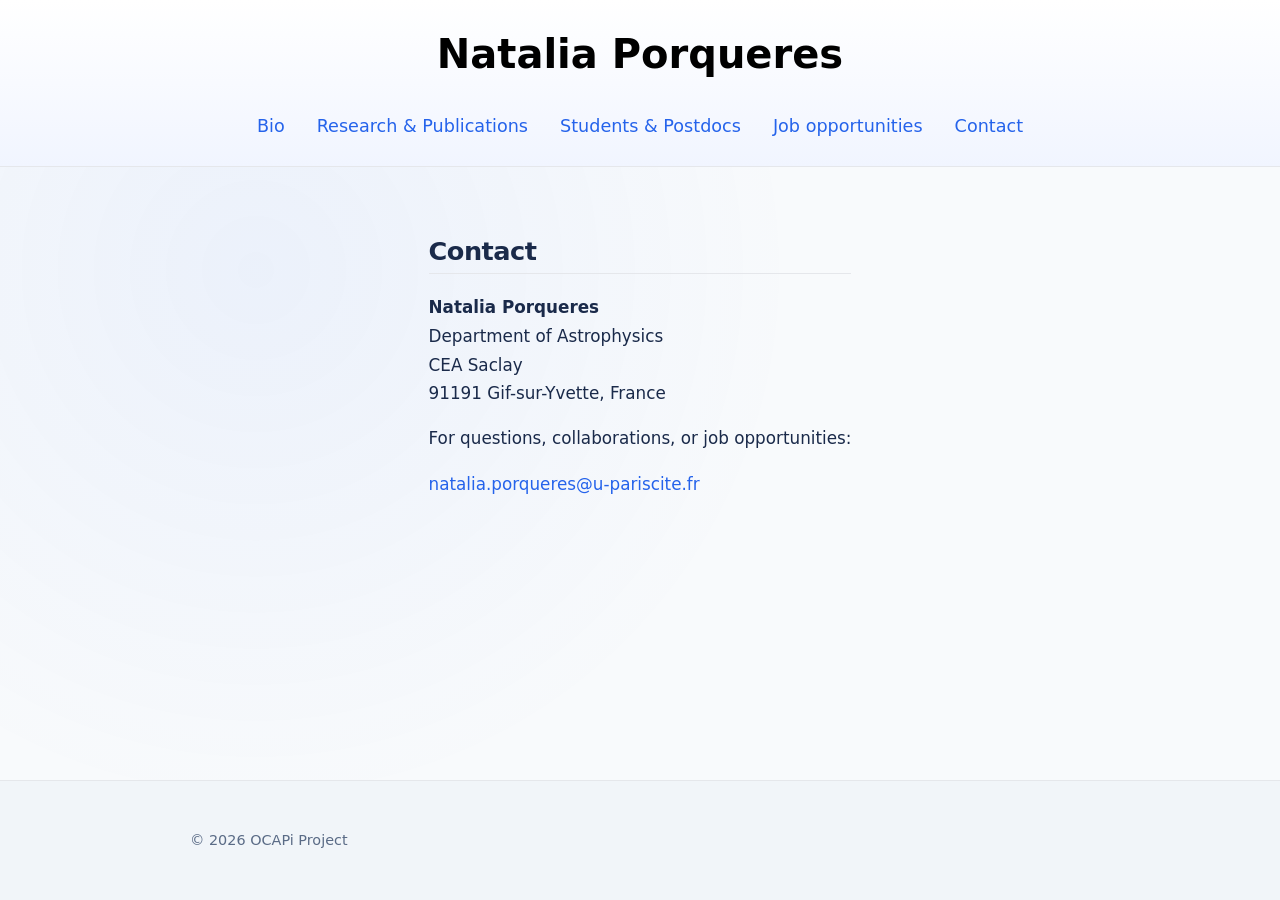
<file: contact.html>
<!DOCTYPE html>
<html lang="en">
<head>
  <meta charset="UTF-8">
  <meta name="viewport" content="width=device-width, initial-scale=1.0" />
  <title>Team</title>
  <link rel="stylesheet" href="style.css">
</head>

<body>

<header class="site-header">

<div class="site-title">
  <a href="index.html">Natalia Porqueres</a>
</div>
  
  <!-- Navigation (right) -->
  <nav aria-label="Main navigation">
    <a href="index.html">Bio</a>
    <a href="publications.html">Research & Publications</a>
    <a href="students_postdocs.html">Students & Postdocs</a>
    <a href="jobs.html">Job opportunities</a>
    <a href="contact.html">Contact</a>
  </nav>

</header>

<main>
<section>
    <h2>Contact</h2>

    <p>
      <strong>Natalia Porqueres</strong><br>
      Department of Astrophysics<br>
      CEA Saclay<br>
      91191 Gif-sur-Yvette, France
    </p>

    <p>
      For questions, collaborations, or job opportunities:
    </p>

    <p>
      <a href="mailto:natalia.porqueres@u-pariscite.fr">
        natalia.porqueres@u-pariscite.fr
      </a>
    </p>
  </section>
</main>

<footer>
<div class="footer-container">
  
  <div class="footer-left">
    <p>© 2026 OCAPi Project</p>
  </div>

</div>
</footer>

</body>
</html>
</file>
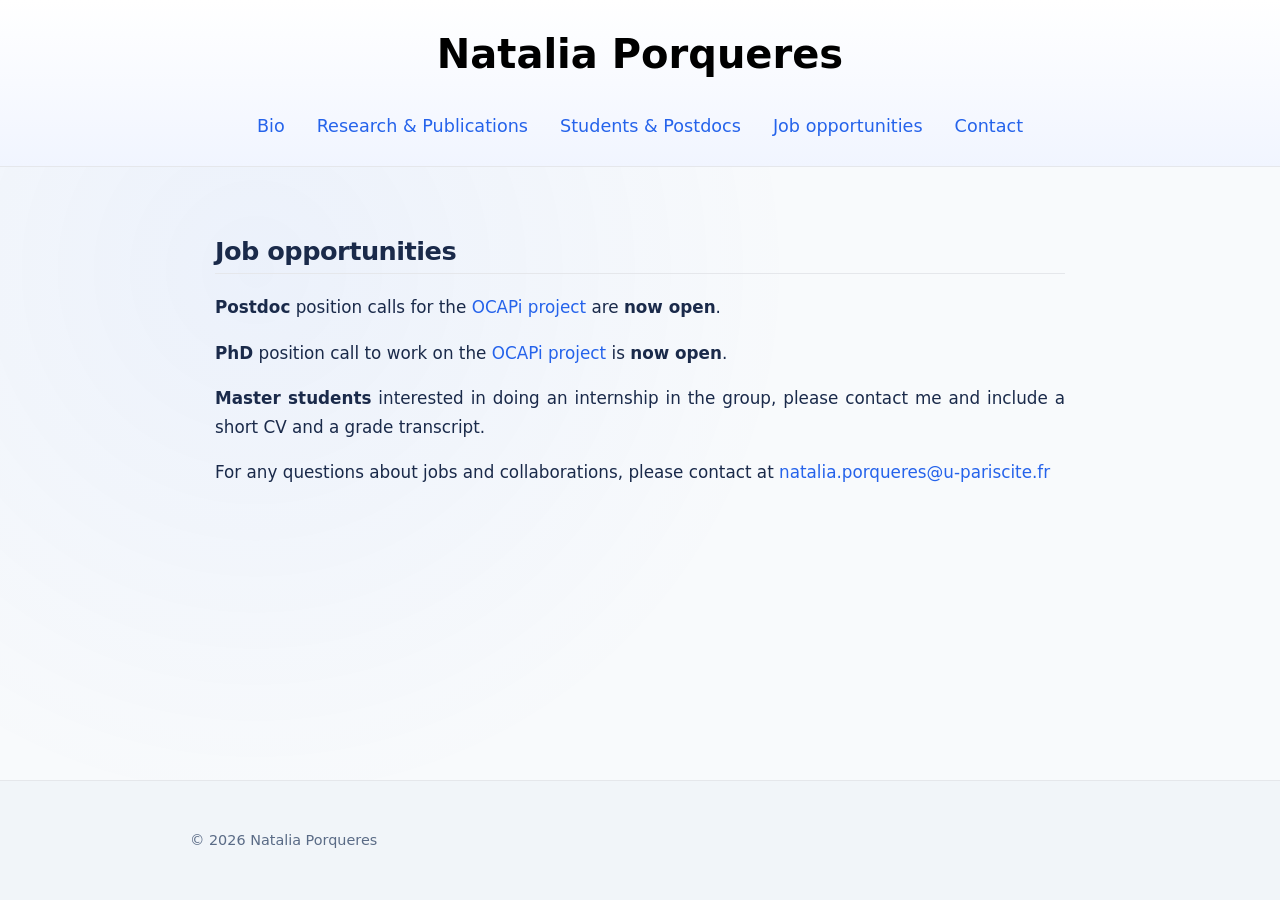
<file: jobs.html>
<!DOCTYPE html>
<html lang="en">
<head>
  <meta charset="UTF-8">
  <meta name="viewport" content="width=device-width, initial-scale=1.0" />
  <title>Job opportunities</title>
  <link rel="stylesheet" href="style.css">
</head>

<body>

<header class="site-header">

<div class="site-title">
  <a href="index.html">Natalia Porqueres</a>
</div>
  
  <!-- Navigation (right) -->
  <nav aria-label="Main navigation">
    <a href="index.html">Bio</a>
    <a href="publications.html">Research & Publications</a>
    <a href="students_postdocs.html">Students & Postdocs</a>
    <a href="jobs.html">Job opportunities</a>
    <a href="contact.html">Contact</a>
  </nav>

</header>

<main>
<section>
    <h2>Job opportunities</h2>

    <p>
      <strong>Postdoc</strong> position calls for the 
      <a href="https://nataliaporqueres.github.io/ocapi/positions.html" target="_blank" rel="noopener noreferrer"> OCAPi project</a> 
      are <strong>now open</strong>.
    </p>

    <p>
      <strong>PhD</strong> position call to work on the
      <a href="https://nataliaporqueres.github.io/ocapi/positions.html" target="_blank" rel="noopener noreferrer"> OCAPi project</a> 
      is <strong>now open</strong>. 
    </p>

    <p>
      <strong>Master students</strong> interested in doing an internship in the group, please contact me and include a short CV and a grade transcript.
    </p>

   <p>
     For any questions about jobs and collaborations, please contact at
     <a href="mailto:natalia.porqueres@u-pariscite.fr">
          natalia.porqueres@u-pariscite.fr
     </a>
   </p>
  
  </section>
</main>

<footer>
<div class="footer-container">
  
  <div class="footer-left">
    <p>© 2026 Natalia Porqueres</p>
  </div>

</div>
</footer>

</body>
</html>
</file>
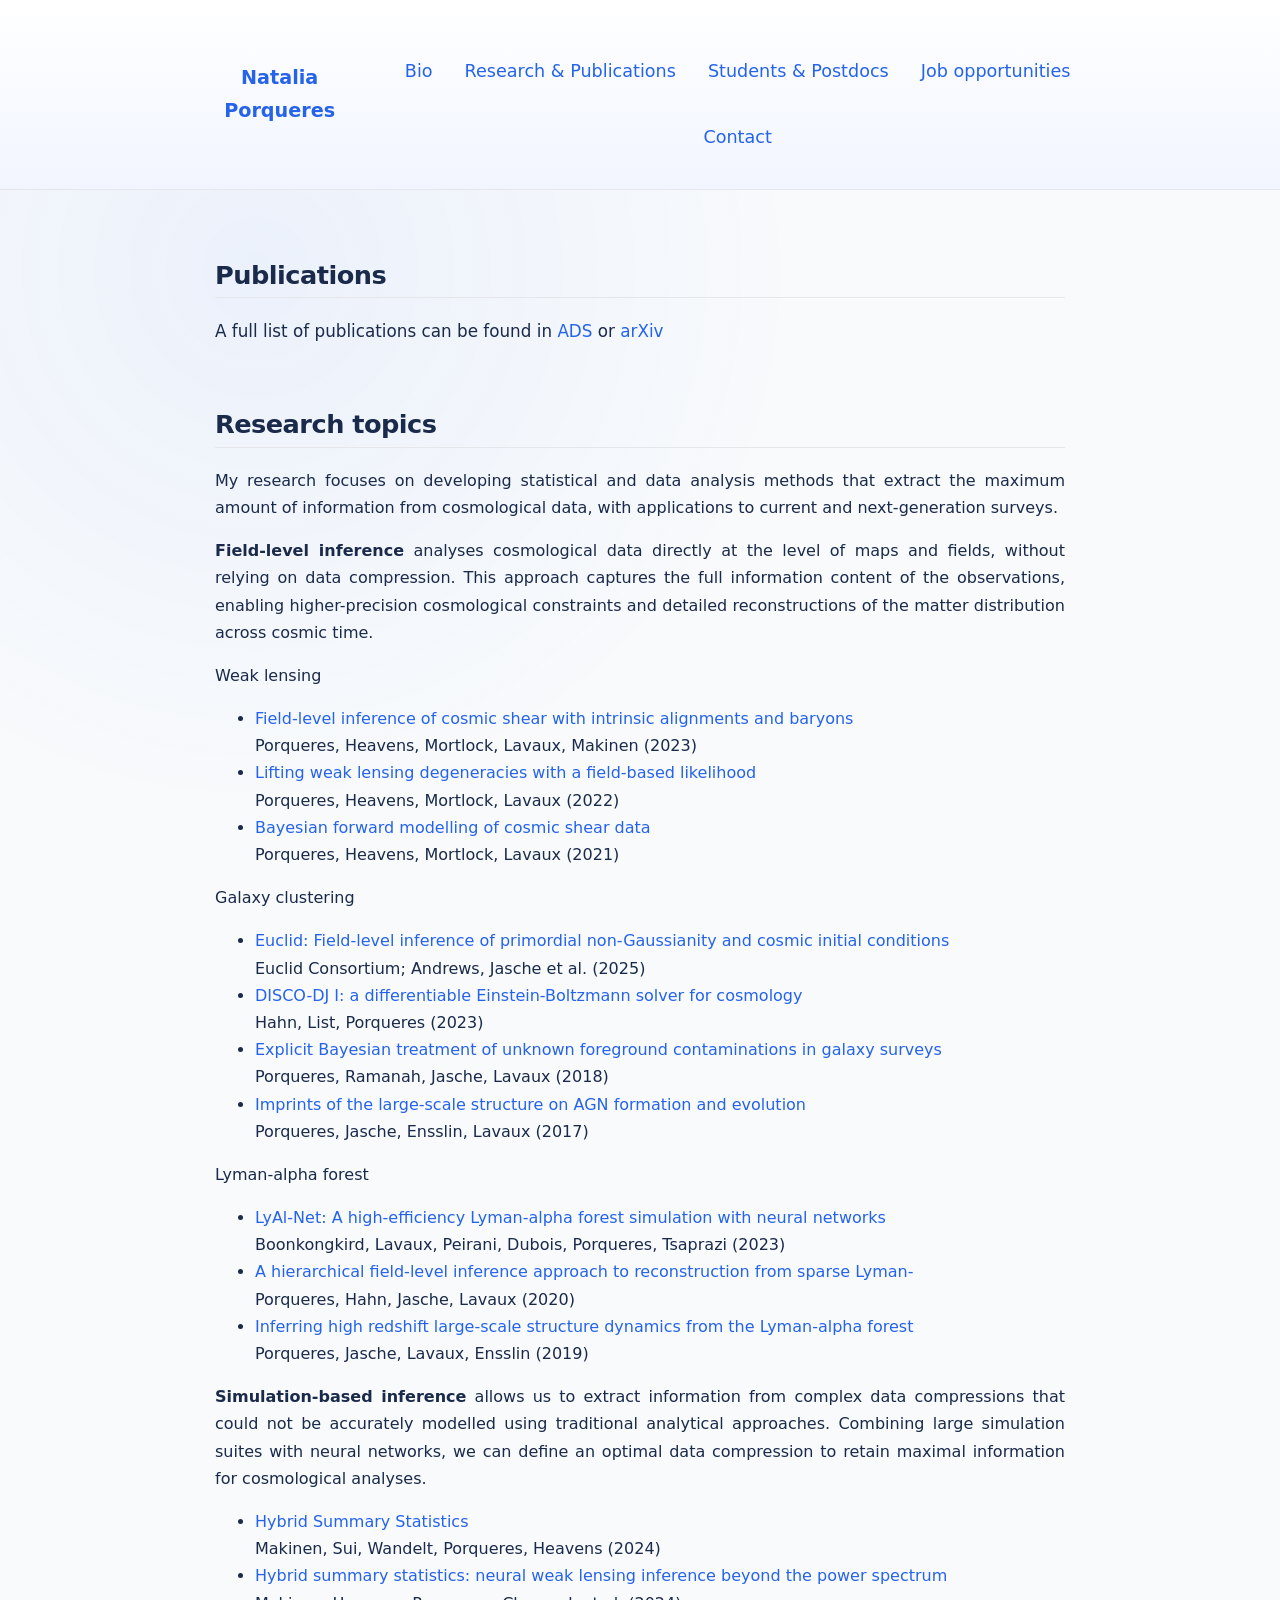
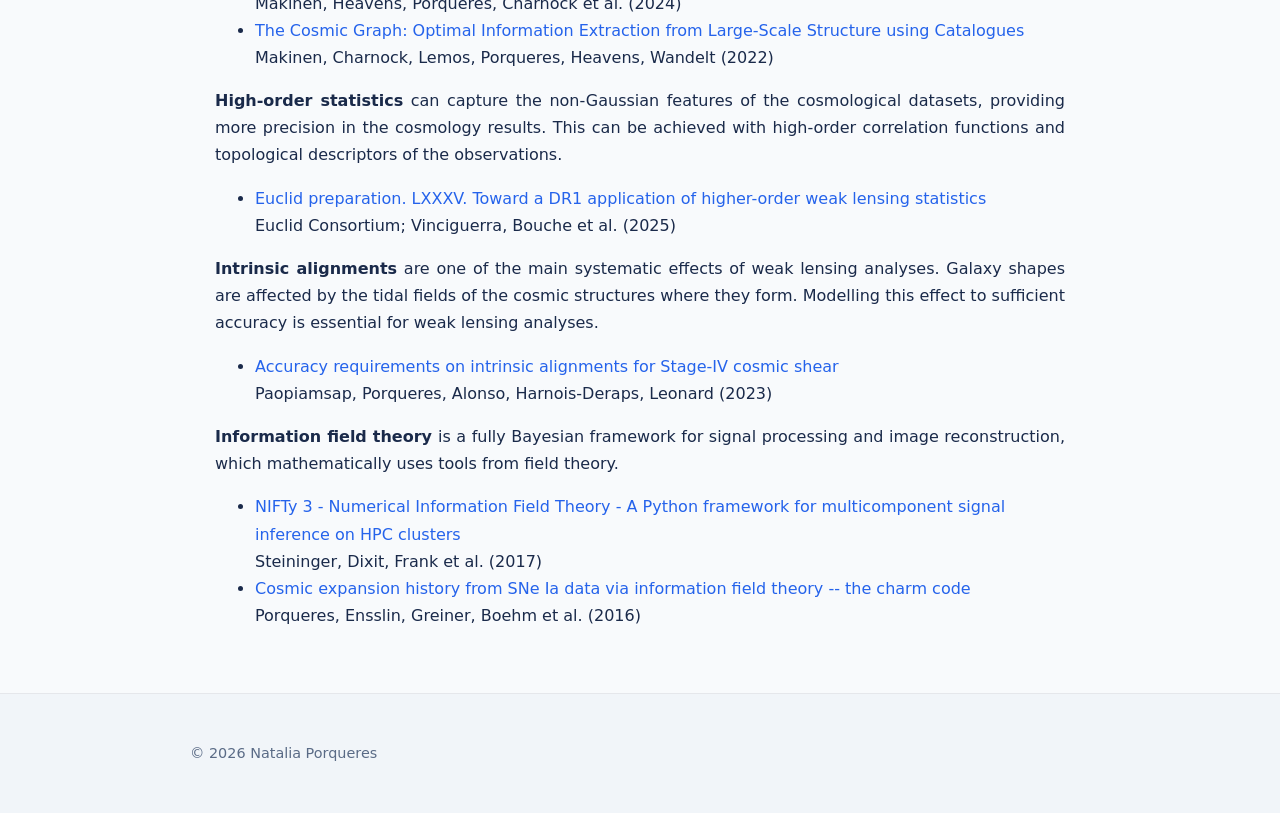
<file: publications.html>
<!DOCTYPE html>
<html lang="en">
<head>
  <meta charset="UTF-8">
  <meta name="viewport" content="width=device-width, initial-scale=1.0" />
  <title>Research</title>
  <link rel="stylesheet" href="style.css">
</head>

<body>

<header class="site-header">

<div class="header-container">

  <div class="site-name">
    <a href="index.html">Natalia Porqueres</a>
  </div>
  
  <!-- Navigation (right) -->
  <nav aria-label="Main navigation">
    <a href="index.html">Bio</a>
    <a href="publications.html">Research & Publications</a>
    <a href="students_postdocs.html">Students & Postdocs</a>
    <a href="jobs.html">Job opportunities</a>
    <a href="contact.html">Contact</a>
  </nav>

</div>
  
</header>

<main>
<section>
    <h2>Publications</h2>

    <p>
      A full list of publications can be found in 
      <a href="https://ui.adsabs.harvard.edu/search/p_=0&q=%20author%3A%22porqueres%2C%20n%22&sort=date%20desc%2C%20bibcode%20desc" target="_blank" rel="noopener noreferrer">
      ADS </a>
      or <a href="https://arxiv.org/search/?searchtype=author&query=Porqueres%2C+N" target="_blank" rel="noopener noreferrer"> 
      arXiv </a>
    </p>
  </section>

  <h2>Research topics</h2>

  <p>
    My research focuses on developing statistical and data analysis methods that extract 
    the maximum amount of information from cosmological data, 
    with applications to current and next-generation surveys.
  </p>

  <p>
  <strong>Field-level inference</strong> analyses cosmological data directly at the level of maps and fields, 
    without relying on data compression. This approach captures the full information content of the observations, 
    enabling higher-precision cosmological constraints and detailed reconstructions of the matter distribution
    across cosmic time.
  </p>

  Weak lensing
      <ul class="pub-list">
      <li>
        <a href="https://arxiv.org/abs/2304.04785" target="_blank" rel="noopener noreferrer">
          Field-level inference of cosmic shear with intrinsic alignments and baryons
        </a><br>
        Porqueres, Heavens, Mortlock, Lavaux, Makinen (2023)
      </li>
      <li>
        <a href="https://arxiv.org/abs/2108.04825" target="_blank" rel="noopener noreferrer">
          Lifting weak lensing degeneracies with a field-based likelihood
        </a><br>
        Porqueres, Heavens, Mortlock, Lavaux (2022)
      </li>
      <li>
        <a href="https://arxiv.org/abs/2011.07722" target="_blank" rel="noopener noreferrer">
          Bayesian forward modelling of cosmic shear data
        </a><br>
        Porqueres, Heavens, Mortlock, Lavaux (2021)
      </li>
    </ul>

  
  Galaxy clustering
    <ul class="pub-list">
      <li>
        <a href="https://arxiv.org/abs/2412.11945" target="_blank" rel="noopener noreferrer">
          Euclid: Field-level inference of primordial non-Gaussianity and cosmic initial conditions
        </a><br>
        Euclid Consortium; Andrews, Jasche et al. (2025)
      </li>
      <li>
        <a href="https://arxiv.org/abs/2311.03291" target="_blank" rel="noopener noreferrer">
          DISCO-DJ I: a differentiable Einstein-Boltzmann solver for cosmology
        </a><br>
        Hahn, List, Porqueres (2023)
      </li>
      <li>
        <a href="https://arxiv.org/abs/1812.05113" target="_blank" rel="noopener noreferrer">
          Explicit Bayesian treatment of unknown foreground contaminations in galaxy surveys
        </a><br>
        Porqueres, Ramanah, Jasche, Lavaux (2018)
      </li>
      <li>
        <a href="https://arxiv.org/abs/1710.07641" target="_blank" rel="noopener noreferrer">
          Imprints of the large-scale structure on AGN formation and evolution
        </a><br>
        Porqueres, Jasche, Ensslin, Lavaux (2017)
      </li>
    </ul>
  
  Lyman-alpha forest
    <ul class="pub-list">
      <li>
        <a href="https://arxiv.org/abs/2303.17939" target="_blank" rel="noopener noreferrer">
          LyAl-Net: A high-efficiency Lyman-alpha forest simulation with neural networks
        </a><br>
        Boonkongkird, Lavaux, Peirani, Dubois, Porqueres, Tsaprazi (2023)
      </li>
      <li>
        <a href="https://arxiv.org/abs/2005.12928" target="_blank" rel="noopener noreferrer">
          A hierarchical field-level inference approach to reconstruction from sparse Lyman-
        </a><br>
        Porqueres, Hahn, Jasche, Lavaux (2020)
      </li>
      <li>
        <a href="https://arxiv.org/abs/1907.02973" target="_blank" rel="noopener noreferrer">
          Inferring high redshift large-scale structure dynamics from the Lyman-alpha forest
        </a><br>
        Porqueres, Jasche, Lavaux, Ensslin (2019)
      </li>
    </ul>
  
  

    <p>
      <strong>Simulation-based inference</strong> allows us to extract information from complex data compressions
      that could not be accurately modelled using traditional analytical approaches.
      Combining large simulation suites with neural networks, we can define an optimal data compression 
      to retain maximal information for cosmological analyses.
    </p>
    
    <ul class="pub-list">
      <li>
        <a href="https://arxiv.org/abs/2410.07548" target="_blank" rel="noopener noreferrer">
          Hybrid Summary Statistics
        </a><br>
        Makinen, Sui, Wandelt, Porqueres, Heavens (2024)
      </li>
      <li>
        <a href="https://arxiv.org/abs/2407.18909" target="_blank" rel="noopener noreferrer">
          Hybrid summary statistics: neural weak lensing inference beyond the power spectrum
        </a><br>
        Makinen, Heavens, Porqueres, Charnock et al. (2024)
      </li>
      <li>
        <a href="https://arxiv.org/abs/2207.05202" target="_blank" rel="noopener noreferrer">
          The Cosmic Graph: Optimal Information Extraction from Large-Scale Structure using Catalogues
        </a><br>
        Makinen, Charnock, Lemos, Porqueres, Heavens, Wandelt (2022)
      </li>
    </ul>
  
  

  <p>
    <strong>High-order statistics</strong> can capture the non-Gaussian features of the cosmological 
    datasets, providing more precision in the cosmology results. This can be achieved with high-order
    correlation functions and topological descriptors of the observations.
  </p>
  
    <ul class="pub-list">
      <li>
        <a href="https://arxiv.org/abs/2510.04953" target="_blank" rel="noopener noreferrer">
          Euclid preparation. LXXXV. Toward a DR1 application of higher-order weak lensing statistics
        </a><br>
        Euclid Consortium; Vinciguerra, Bouche et al. (2025)
      </li>
    </ul>
  
  <p>
    <strong>Intrinsic alignments</strong> are one of the main systematic effects of weak lensing analyses.
    Galaxy shapes are affected by the tidal fields of the cosmic structures where they form. Modelling this effect
    to sufficient accuracy is essential for weak lensing analyses.
  </p>
    <ul class="pub-list">
      <li>
        <a href="https://arxiv.org/abs/2311.16812 " target="_blank" rel="noopener noreferrer">
          Accuracy requirements on intrinsic alignments for Stage-IV cosmic shear
        </a><br>
        Paopiamsap, Porqueres, Alonso, Harnois-Deraps, Leonard (2023)
      </li>
    </ul>
  
  <p>
    <strong>Information field theory </strong>is a fully Bayesian framework for signal processing and image reconstruction, which mathematically uses 
    tools from field theory. 

    <ul class="pub-list">
      <li>
        <a href="https://arxiv.org/abs/1708.01073" target="_blank" rel="noopener noreferrer">
          NIFTy 3 - Numerical Information Field Theory - A Python framework for multicomponent signal inference on HPC clusters
        </a><br>
        Steininger, Dixit, Frank et al. (2017)
      </li>
      <li>
        <a href="https://arxiv.org/abs/1608.04007" target="_blank" rel="noopener noreferrer">
          Cosmic expansion history from SNe Ia data via information field theory -- the charm code
        </a><br>
        Porqueres, Ensslin, Greiner, Boehm et al. (2016)
      </li>
    </ul>
    </p>
  </main>

<footer>
<div class="footer-container">
  
  <div class="footer-left">
    <p>© 2026 Natalia Porqueres</p>
  </div>

</div>
</footer>

</body>
</html>
</file>
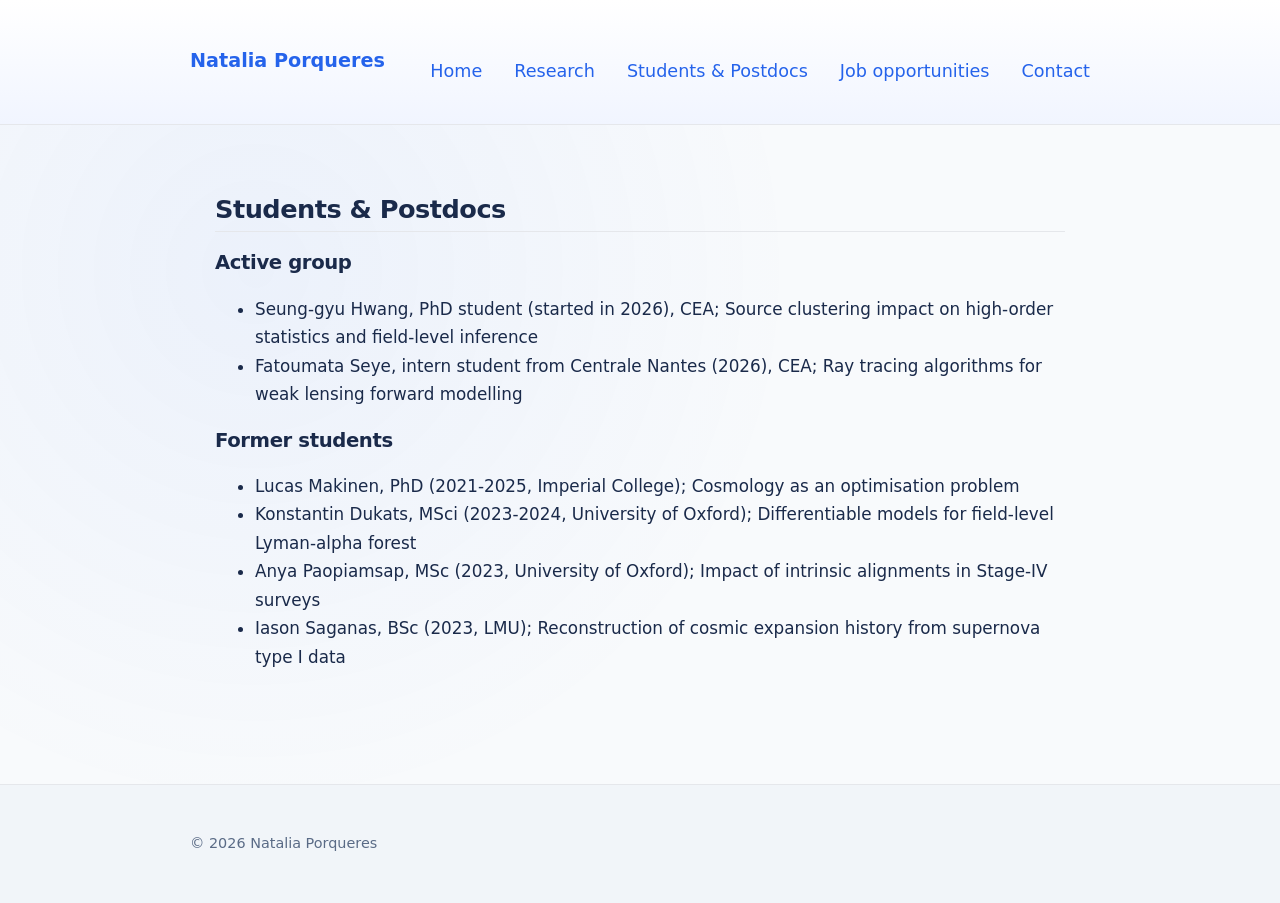
<file: students_postdocs.html>
<!DOCTYPE html>
<html lang="en">
<head>
  <meta charset="UTF-8">
  <meta name="viewport" content="width=device-width, initial-scale=1.0" />
  <title>Students & Postdocs</title>
  <link rel="stylesheet" href="style.css">
</head>

<body>

<header class="site-header">

<div class="header-container">

  <div class="site-name">
    <a href="index.html">Natalia Porqueres</a>
  </div>
  
  <!-- Navigation (right) -->
  <nav aria-label="Main navigation">
    <a href="index.html">Home</a>
    <a href="publications.html">Research</a>
    <a href="students_postdocs.html">Students & Postdocs</a>
    <a href="jobs.html">Job opportunities</a>
    <a href="contact.html">Contact</a>
  </nav>

</div>
  
</header>

<main>
<section>
    <h2>Students & Postdocs</h2>

    <h3>Active group</h3>

     <ul>
        <li>Seung-gyu Hwang, PhD student (started in 2026), CEA; Source clustering impact on high-order statistics and field-level inference</li>
        <li>Fatoumata Seye, intern student from Centrale Nantes (2026), CEA; Ray tracing algorithms for weak lensing forward modelling</li>
      </ul>

    <h3>Former students</h3>
      <ul>
        <li>Lucas Makinen, PhD (2021-2025, Imperial College); Cosmology as an optimisation problem</li>
        <li>Konstantin Dukats, MSci (2023-2024, University of Oxford); Differentiable models for field-level Lyman-alpha forest</li>
        <li>Anya Paopiamsap, MSc (2023, University of Oxford); Impact of intrinsic alignments in Stage-IV surveys</li>
        <li>Iason Saganas, BSc (2023, LMU); Reconstruction of cosmic expansion history from supernova type I data</li>
      </ul>
  
  </section>
</main>

<footer>
<div class="footer-container">
  
  <div class="footer-left">
    <p>© 2026 Natalia Porqueres</p>
  </div>

</div>
</footer>

</body>
</html>
</file>
<file: style.css>
:root {
  --bg: #f8fafc;
  --surface: #ffffff;
  --text: #1a2a4a;
  --muted: #5a6b86;
  --border: #e5e7eb;

  --accent: #2563eb;
  --accent-dark: #0a4aff;

  --shadow-sm: 0 2px 10px rgba(0, 0, 0, 0.05);
  --shadow-md: 0 8px 20px rgba(0, 0, 0, 0.08);

  --radius: 12px;
}

.site-header {
  text-align: center;
  padding: 20px 0;
}

.site-title a {
  font-size: 2.5rem;
  font-weight: 600;
  text-decoration: none;
  color: black;
}

.main-nav {
  margin-top: 15px;
}

.main-nav a {
  margin: 0 15px;
  text-decoration: none;
  color: black;
  font-size: 1rem;
}


body {
  font-family: 'Inter', system-ui, sans-serif;
  font-size: 16px;
  line-height: 1.7;
  margin: 0;
  min-height: 100vh;
  display: flex;
  flex-direction: column;
  background: var(--bg);
  color: var(--text);
}

/* subtle background glow */
body::before {
  content: "";
  position: fixed;
  inset: 0;
  background: radial-gradient(circle at 20% 30%, rgba(37,99,235,0.06), transparent 45%);
  pointer-events: none;
  z-index: -1;
}

html {
  scroll-behavior: smooth;
}

/* Typography */
h1, h2, h3 {
  letter-spacing: -0.02em;
  line-height: 1.2;
}

h2 {
  color: var(--text);
  font-size: 1.6rem;
  margin-bottom: 1.2rem;
  padding-bottom: 0.4rem;
  border-bottom: 1px solid var(--border);
}

p {
  margin-bottom: 1rem;
  text-align: justify;
}

/* Links */
a {
  color: var(--accent);
  text-decoration: none;
  transition: color 0.2s ease, opacity 0.2s ease;
}

a:hover {
  color: var(--accent-dark);
}

/* Layout */
main {
  flex: 1;
  max-width: 850px;
  margin: 3rem auto;
  padding: 0 1.5rem;
  text-align: left; 
}
.hero {
  display: flex;
  justify-content: center;
  padding: 4rem 1.5rem;
}

.hero-card {
  display: flex;
  align-items: center;
  gap: 3rem;

  max-width: 950px;
  background: var(--surface);
  padding: 2.5rem;

  border-radius: var(--radius);
  box-shadow: var(--shadow-sm);
}

.hero-image img {
  width: 200px;
  height: 200px;
  border-radius: 50%;
  object-fit: cover;

  border: 3px solid #e5e7eb;
}

.hero-text h1 {
  font-size: 1.5rem;
  margin: 0 0 0.3rem;
}

.hero-text .subtitle {
  font-size: 1.1rem;
  color: var(--muted);
  margin-bottom: 1rem;
}

.hero-text p {
  color: var(--text);
  line-height: 1.6;
}

.hero-links {
  margin-top: 1rem;
  display: flex;
  gap: 1.5rem;
}

.hero-links a {
  font-weight: 500;
}

@media (max-width: 768px) {
  .hero-card {
    flex-direction: column;
    text-align: center;
  }

  .hero-links {
    justify-content: center;
  }
}

/* Header */
header {
  background: linear-gradient(to bottom, var(--surface), #f1f5ff);
  padding: 3rem 1rem 2rem;
  text-align: center;
  border-bottom: 1px solid var(--border);
}

.header-container {
  display: flex;
  align-items: center;
  justify-content: space-between;
  max-width: 900px;
  margin: 0 auto;
  padding: 0.8rem 1rem;
  gap: 1rem;
}

.site-name {
  font-size: 1.2rem;
  align-items: center;
  font-weight: 600;
  color: var(--text);
}

@media (max-width: 768px) {
  .site-name {
    font-size: 1rem;
  }
}

header h1 {
  font-size: 2.6rem;
  font-weight: 600;
  margin-bottom: 0.5rem;
}

.subtitle {
  font-size: 1.25rem;
  color: var(--muted);
}

/* Navigation */
nav {
  display: flex;
  align-items: center;
  justify-content: center;
  flex-wrap: wrap;
  gap: 2rem;
  margin-top: 1.5rem;
}

nav a {
  font-weight: 500;
  font-size: 1.1rem;
  position: relative;
  padding-bottom: 4px;
  align-items: center;
}

nav a::after {
  content: "";
  position: absolute;
  left: 0;
  bottom: 0;
  height: 2px;
  width: 0%;
  background: var(--accent);
  transition: width 0.25s ease;
}

nav a:hover::after {
  width: 100%;
}

.ocapi-logo-small {
  height: clamp(50px, 4vw, 70px);
  width: auto;
  display: block;
}

/* Sections */
section {
  margin-bottom: 4rem;
}

section:first-of-type {
  font-size: 1.05rem;
}

#project {
  text-align: justify;
  text-justify: inter-word;
  max-width: 75ch;
}

/* Team */

.team-grid {
  display: grid;
  grid-template-columns: repeat(2, 1fr);
  gap: 2rem;
  margin-top: 2rem;
}

.team-grid .member.pi {
  grid-column: 1 / -1;
  display: flex;
  flex-direction: column;
  align-items: center;
  text-align: center;
  gap: 1rem;
}
  
.member {
  background: var(--surface);
  border-radius: var(--radius);
  box-shadow: var(--shadow-sm);
  padding: 1.5rem;
  display: flex;
  flex-direction: column;
  align-items: center;
  text-align: center;
  transition: transform 0.2s ease, box-shadow 0.2s ease;
}

.member:hover {
  transform: translateY(-5px);
  box-shadow: var(--shadow-md);
}

.member img {
  display: block;
  margin: 0 auto 1rem;
  width: 120px;
  height: 120px;
  border-radius: 50%;
  object-fit: cover;
  margin-bottom: 1rem;
  border: 3px solid #d9e1f2;
}

.member h3 {
  margin: 0.5rem 0 0.3rem;
}

.member p {
  font-size: 0.95rem;
  color: var(--muted);
  margin: 0;
}

.member .email {
  display: inline-block;
  margin-top: 0.6rem;
  font-size: 0.9rem;
}

/* Logo blocks */
.logo-bar {
  display: flex;
  justify-content: center;
  align-items: center;
  gap: 3rem;
  flex-wrap: wrap;
}

.ocapi-logo {
  width: min(90%, 500px);
}

/* Footer */
footer {
  background: #f1f5f9;
  border-top: 1px solid var(--border);
  padding: 2rem 1rem;
}

.footer-container {
  max-width: 900px;
  margin: 0 auto;
  display: flex;
  justify-content: space-between;
  flex-wrap: wrap;
  gap: 1.5rem;
  align-items: center;
}

.footer-left {
  font-size: 0.9rem;
  color: var(--muted);
}

.footer-right {
  display: flex;
  align-items: center;
  gap: 3rem;
}

.footer-logo {
  height: 70px;
  width: auto;
  display: block;
  opacity: 0.9;
}

/* Funding section */
.funding-container {
  display: flex;
  align-items: center;
  justify-content: center;
  gap: 2rem;
  padding: 2rem 0;
  flex-wrap: wrap;
}

.funding-text {
  font-size: 1.05rem;
  color: var(--muted);
  max-width: 420px;
}

.funding-logo { 
  width: min(360px, 90%);
  height: auto;
}

/* Responsive */
@media (max-width: 700px) {
  header h1 {
    font-size: 2rem;
  }

  .subtitle {
    font-size: 1.1rem;
  }

  nav {
    gap: 1rem;
  }

  main {
    margin: 2rem auto;
  }
}
</file>
